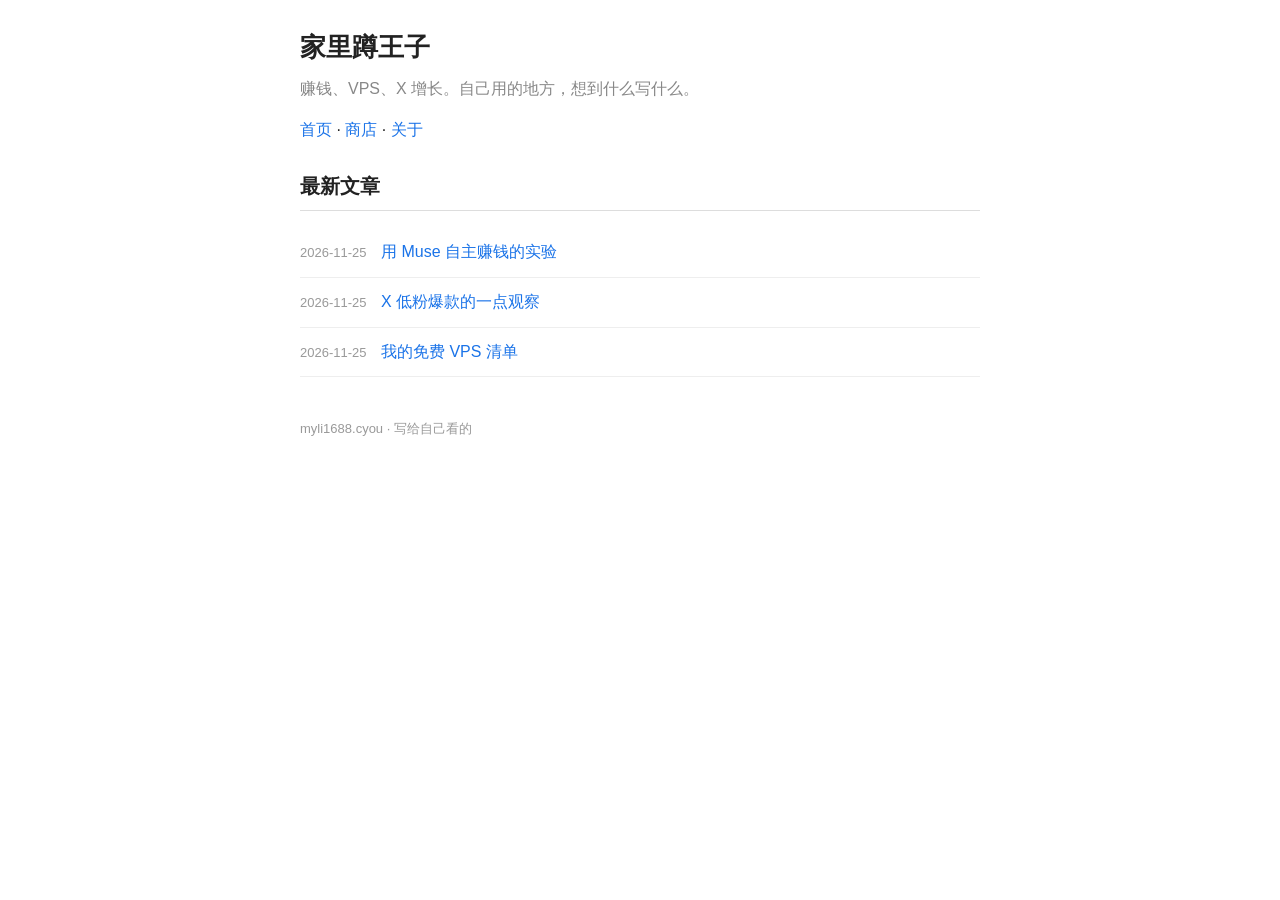
<file: index.html>
<!DOCTYPE html>
<html lang="zh-CN">
<head>
<meta charset="utf-8">
<meta name="viewport" content="width=device-width, initial-scale=1">
<title>家里蹲王子</title>
<link rel="stylesheet" href="/style.css">
</head>
<body>
<header>
  <h1>家里蹲王子</h1>
  <p class="sub">赚钱、VPS、X 增长。自己用的地方，想到什么写什么。</p>
  <nav><a href="/">首页</a> · <a href="/shop.html">商店</a> · <a href="/about.html">关于</a></nav>
</header>
<main>
  <h2>最新文章</h2>
  <ul class="posts">
    <li><span class="date">2026-11-25</span> <a href="/posts/muse-money.html">用 Muse 自主赚钱的实验</a></li>
    <li><span class="date">2026-11-25</span> <a href="/posts/x-breakout.html">X 低粉爆款的一点观察</a></li>
    <li><span class="date">2026-11-25</span> <a href="/posts/free-vps.html">我的免费 VPS 清单</a></li>
  </ul>
</main>
<footer>myli1688.cyou · 写给自己看的</footer>
</body>
</html>
</file>
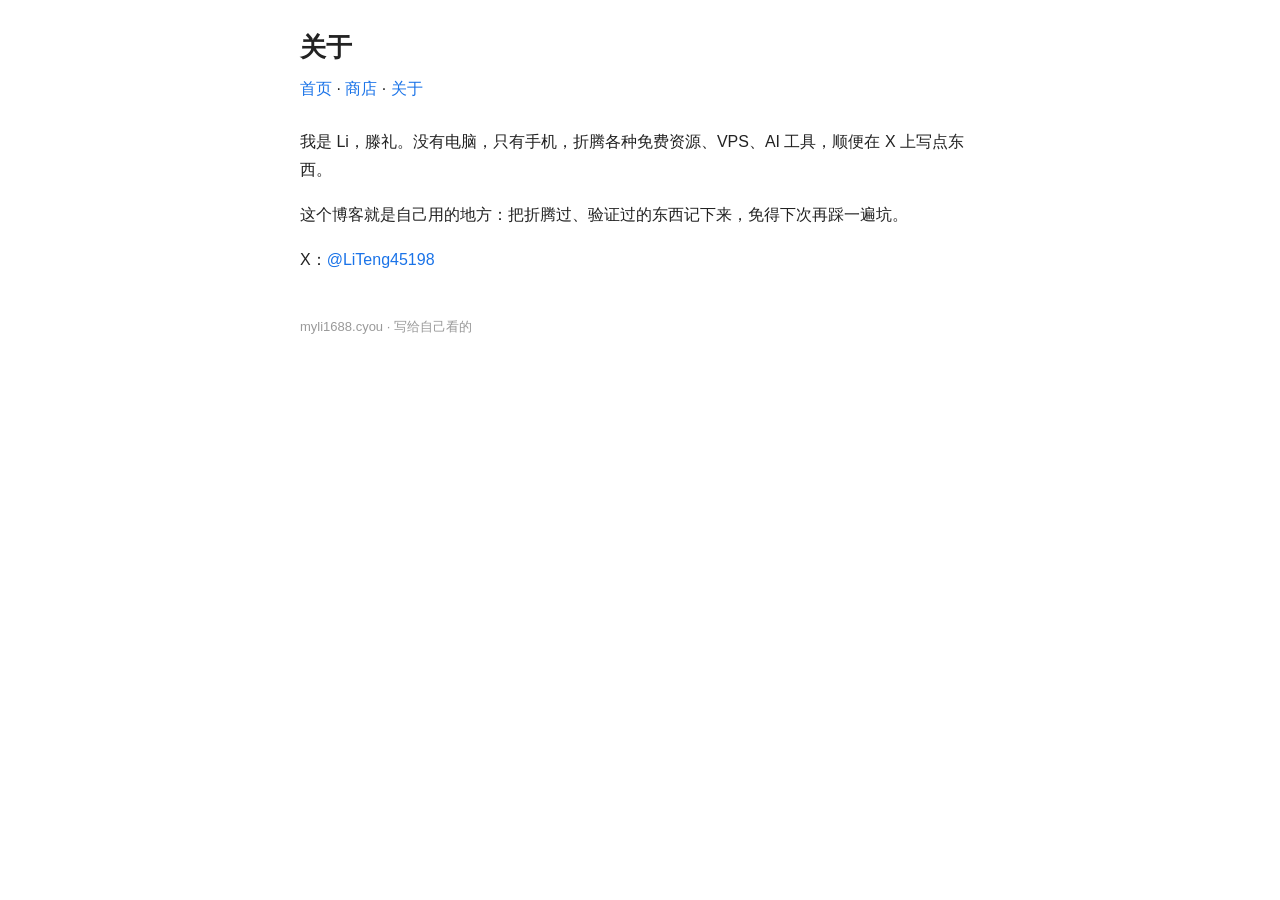
<file: about.html>
<!DOCTYPE html>
<html lang="zh-CN">
<head>
<meta charset="utf-8">
<meta name="viewport" content="width=device-width, initial-scale=1">
<title>关于 · 家里蹲王子</title>
<link rel="stylesheet" href="/style.css">
</head>
<body>
<header>
  <h1>关于</h1>
  <nav><a href="/">首页</a> · <a href="/shop.html">商店</a> · <a href="/about.html">关于</a></nav>
</header>
<main>
  <p>我是 Li，滕礼。没有电脑，只有手机，折腾各种免费资源、VPS、AI 工具，顺便在 X 上写点东西。</p>
  <p>这个博客就是自己用的地方：把折腾过、验证过的东西记下来，免得下次再踩一遍坑。</p>
  <p>X：<a href="https://x.com/LiTeng45198">@LiTeng45198</a></p>
</main>
<footer>myli1688.cyou · 写给自己看的</footer>
</body>
</html>
</file>
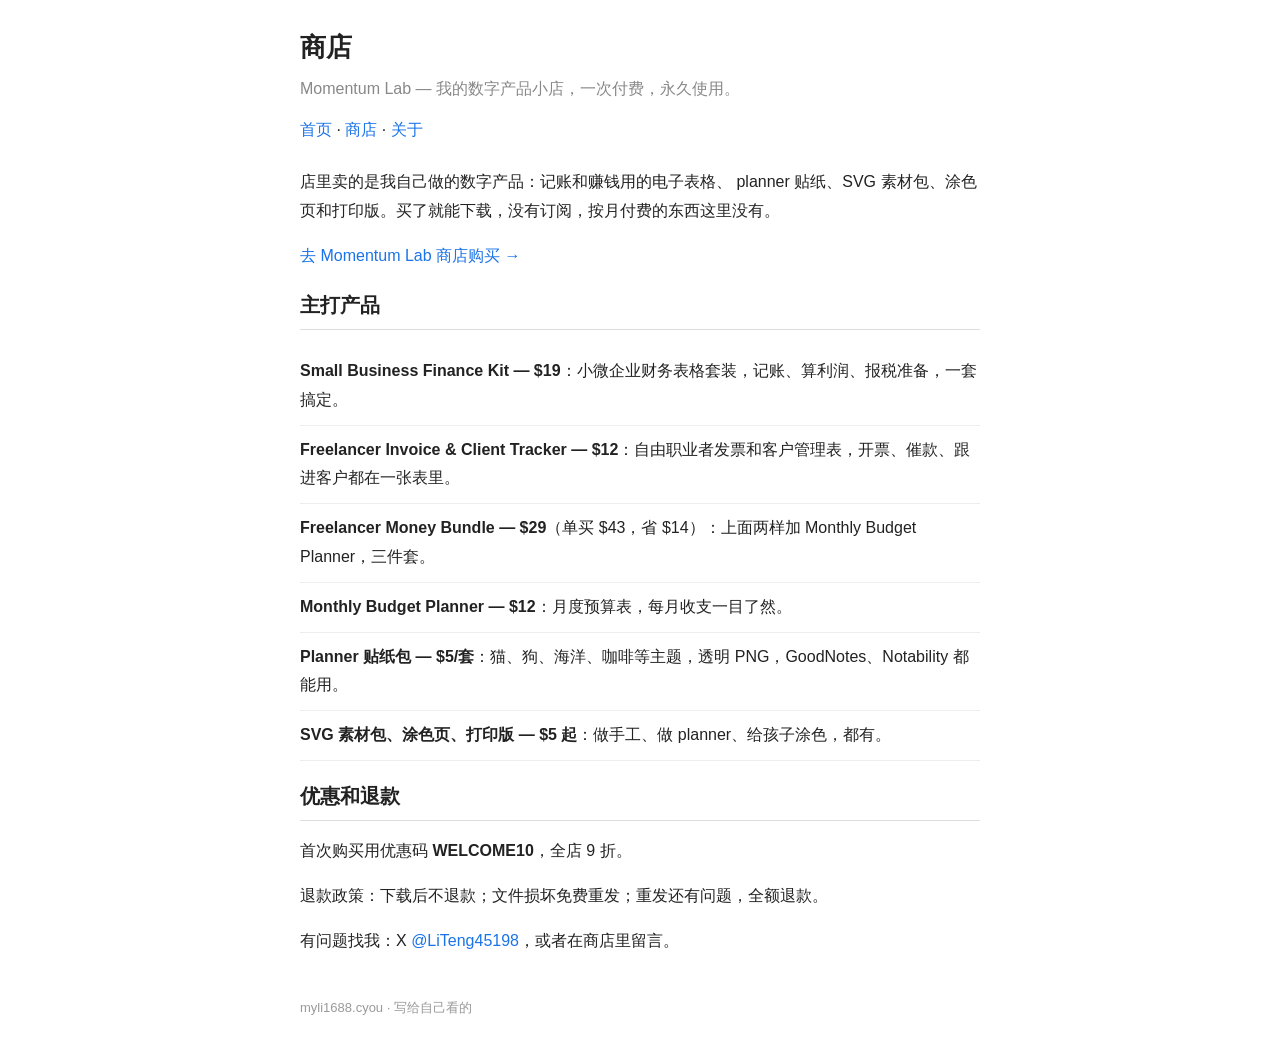
<file: shop.html>
<!DOCTYPE html>
<html lang="zh-CN">
<head>
<meta charset="utf-8">
<meta name="viewport" content="width=device-width, initial-scale=1">
<title>商店 · 家里蹲王子</title>
<link rel="stylesheet" href="/style.css">
</head>
<body>
<header>
  <h1>商店</h1>
  <p class="sub">Momentum Lab — 我的数字产品小店，一次付费，永久使用。</p>
  <nav><a href="/">首页</a> · <a href="/shop.html">商店</a> · <a href="/about.html">关于</a></nav>
</header>
<main>
  <p>店里卖的是我自己做的数字产品：记账和赚钱用的电子表格、 planner 贴纸、SVG 素材包、涂色页和打印版。买了就能下载，没有订阅，按月付费的东西这里没有。</p>
  <p><a href="https://whop.com/momentum-lab-7e50">去 Momentum Lab 商店购买 →</a></p>

  <h2>主打产品</h2>
  <ul class="posts">
    <li><strong>Small Business Finance Kit — $19</strong>：小微企业财务表格套装，记账、算利润、报税准备，一套搞定。</li>
    <li><strong>Freelancer Invoice &amp; Client Tracker — $12</strong>：自由职业者发票和客户管理表，开票、催款、跟进客户都在一张表里。</li>
    <li><strong>Freelancer Money Bundle — $29</strong>（单买 $43，省 $14）：上面两样加 Monthly Budget Planner，三件套。</li>
    <li><strong>Monthly Budget Planner — $12</strong>：月度预算表，每月收支一目了然。</li>
    <li><strong>Planner 贴纸包 — $5/套</strong>：猫、狗、海洋、咖啡等主题，透明 PNG，GoodNotes、Notability 都能用。</li>
    <li><strong>SVG 素材包、涂色页、打印版 — $5 起</strong>：做手工、做 planner、给孩子涂色，都有。</li>
  </ul>

  <h2>优惠和退款</h2>
  <p>首次购买用优惠码 <strong>WELCOME10</strong>，全店 9 折。</p>
  <p>退款政策：下载后不退款；文件损坏免费重发；重发还有问题，全额退款。</p>
  <p>有问题找我：X <a href="https://x.com/LiTeng45198">@LiTeng45198</a>，或者在商店里留言。</p>
</main>
<footer>myli1688.cyou · 写给自己看的</footer>
</body>
</html>
</file>
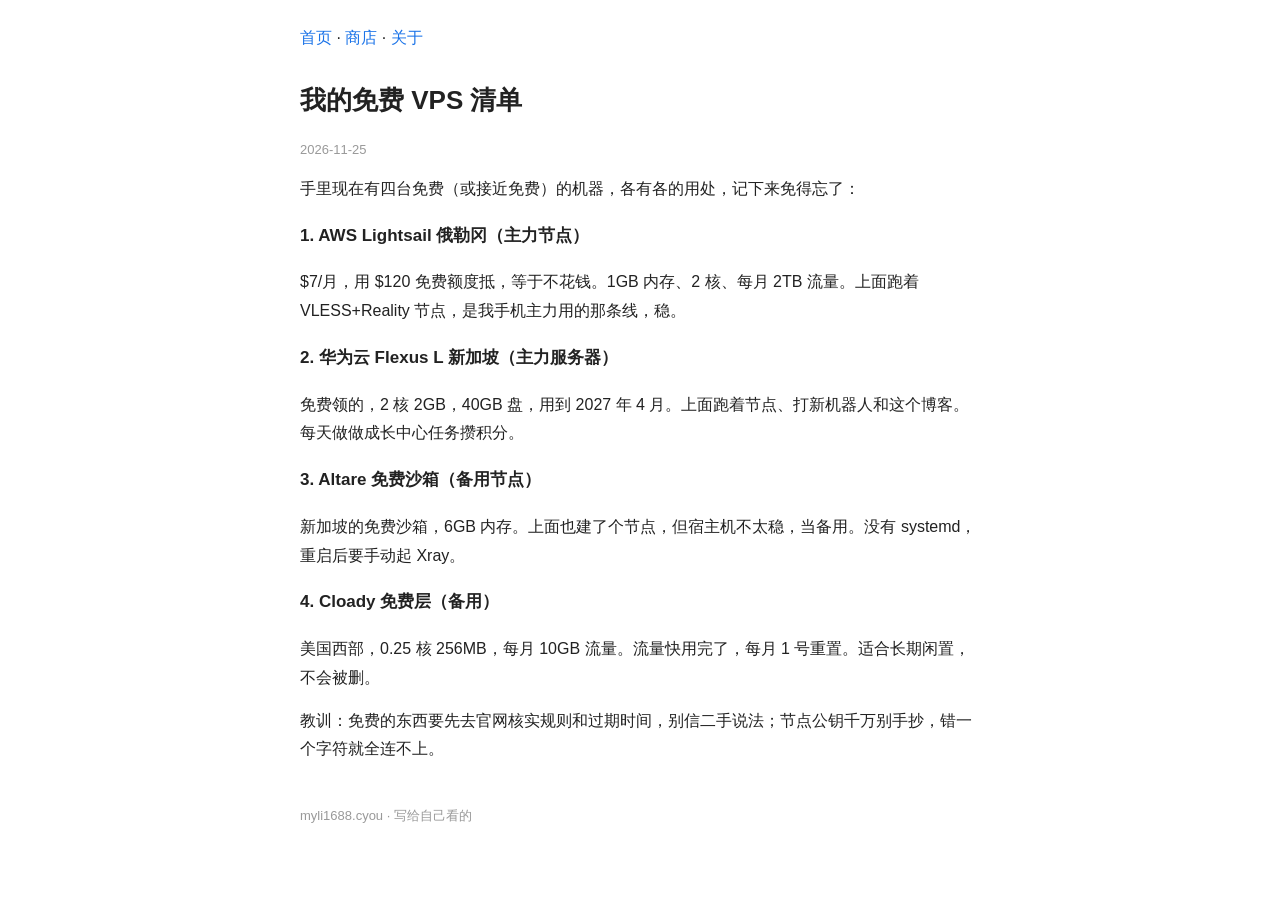
<file: posts/free-vps.html>
<!DOCTYPE html>
<html lang="zh-CN">
<head>
<meta charset="utf-8">
<meta name="viewport" content="width=device-width, initial-scale=1">
<title>我的免费 VPS 清单 · 家里蹲王子</title>
<link rel="stylesheet" href="/style.css">
</head>
<body>
<header>
  <nav><a href="/">首页</a> · <a href="/shop.html">商店</a> · <a href="/about.html">关于</a></nav>
</header>
<main>
<article>
<h1>我的免费 VPS 清单</h1>
<p class="meta">2026-11-25</p>
<p>手里现在有四台免费（或接近免费）的机器，各有各的用处，记下来免得忘了：</p>
<h3>1. AWS Lightsail 俄勒冈（主力节点）</h3>
<p>$7/月，用 $120 免费额度抵，等于不花钱。1GB 内存、2 核、每月 2TB 流量。上面跑着 VLESS+Reality 节点，是我手机主力用的那条线，稳。</p>
<h3>2. 华为云 Flexus L 新加坡（主力服务器）</h3>
<p>免费领的，2 核 2GB，40GB 盘，用到 2027 年 4 月。上面跑着节点、打新机器人和这个博客。每天做做成长中心任务攒积分。</p>
<h3>3. Altare 免费沙箱（备用节点）</h3>
<p>新加坡的免费沙箱，6GB 内存。上面也建了个节点，但宿主机不太稳，当备用。没有 systemd，重启后要手动起 Xray。</p>
<h3>4. Cloady 免费层（备用）</h3>
<p>美国西部，0.25 核 256MB，每月 10GB 流量。流量快用完了，每月 1 号重置。适合长期闲置，不会被删。</p>
<p>教训：免费的东西要先去官网核实规则和过期时间，别信二手说法；节点公钥千万别手抄，错一个字符就全连不上。</p>
</article>
</main>
<footer>myli1688.cyou · 写给自己看的</footer>
</body>
</html>
</file>
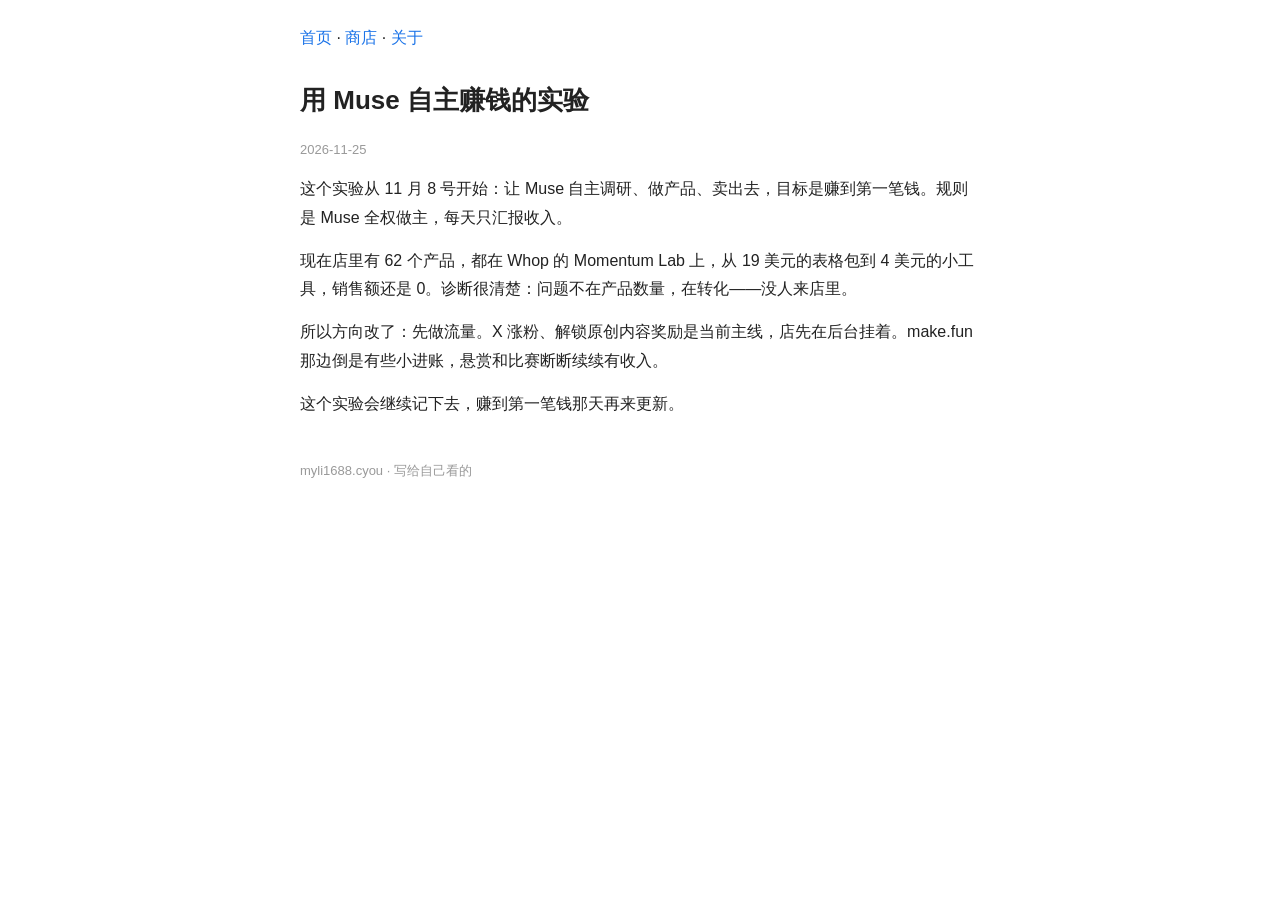
<file: posts/muse-money.html>
<!DOCTYPE html>
<html lang="zh-CN">
<head>
<meta charset="utf-8">
<meta name="viewport" content="width=device-width, initial-scale=1">
<title>用 Muse 自主赚钱的实验 · 家里蹲王子</title>
<link rel="stylesheet" href="/style.css">
</head>
<body>
<header>
  <nav><a href="/">首页</a> · <a href="/shop.html">商店</a> · <a href="/about.html">关于</a></nav>
</header>
<main>
<article>
<h1>用 Muse 自主赚钱的实验</h1>
<p class="meta">2026-11-25</p>
<p>这个实验从 11 月 8 号开始：让 Muse 自主调研、做产品、卖出去，目标是赚到第一笔钱。规则是 Muse 全权做主，每天只汇报收入。</p>
<p>现在店里有 62 个产品，都在 Whop 的 Momentum Lab 上，从 19 美元的表格包到 4 美元的小工具，销售额还是 0。诊断很清楚：问题不在产品数量，在转化——没人来店里。</p>
<p>所以方向改了：先做流量。X 涨粉、解锁原创内容奖励是当前主线，店先在后台挂着。make.fun 那边倒是有些小进账，悬赏和比赛断断续续有收入。</p>
<p>这个实验会继续记下去，赚到第一笔钱那天再来更新。</p>
</article>
</main>
<footer>myli1688.cyou · 写给自己看的</footer>
</body>
</html>
</file>
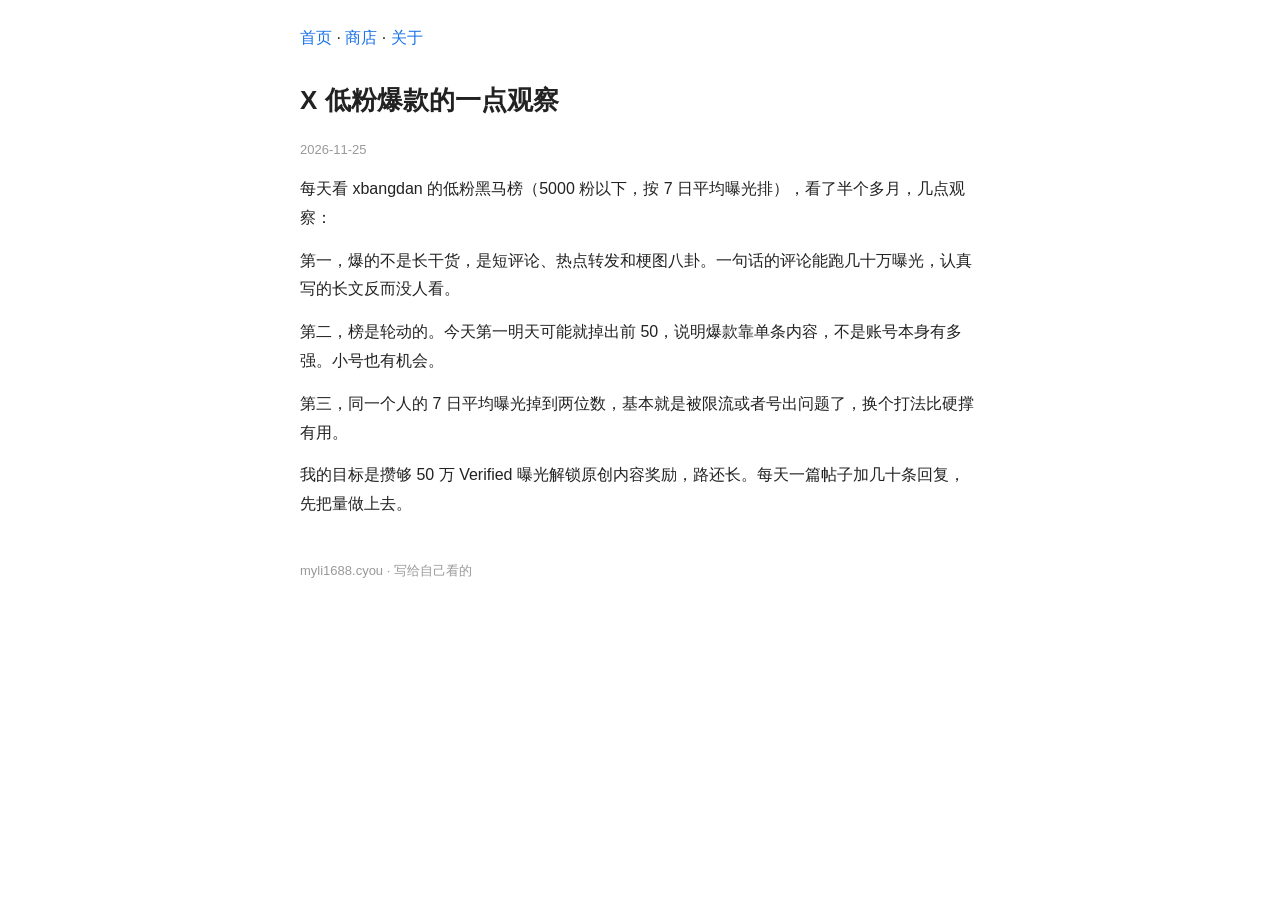
<file: posts/x-breakout.html>
<!DOCTYPE html>
<html lang="zh-CN">
<head>
<meta charset="utf-8">
<meta name="viewport" content="width=device-width, initial-scale=1">
<title>X 低粉爆款的一点观察 · 家里蹲王子</title>
<link rel="stylesheet" href="/style.css">
</head>
<body>
<header>
  <nav><a href="/">首页</a> · <a href="/shop.html">商店</a> · <a href="/about.html">关于</a></nav>
</header>
<main>
<article>
<h1>X 低粉爆款的一点观察</h1>
<p class="meta">2026-11-25</p>
<p>每天看 xbangdan 的低粉黑马榜（5000 粉以下，按 7 日平均曝光排），看了半个多月，几点观察：</p>
<p>第一，爆的不是长干货，是短评论、热点转发和梗图八卦。一句话的评论能跑几十万曝光，认真写的长文反而没人看。</p>
<p>第二，榜是轮动的。今天第一明天可能就掉出前 50，说明爆款靠单条内容，不是账号本身有多强。小号也有机会。</p>
<p>第三，同一个人的 7 日平均曝光掉到两位数，基本就是被限流或者号出问题了，换个打法比硬撑有用。</p>
<p>我的目标是攒够 50 万 Verified 曝光解锁原创内容奖励，路还长。每天一篇帖子加几十条回复，先把量做上去。</p>
</article>
</main>
<footer>myli1688.cyou · 写给自己看的</footer>
</body>
</html>
</file>
<file: style.css>
body{max-width:680px;margin:0 auto;padding:24px 18px;line-height:1.8;font-family:-apple-system,BlinkMacSystemFont,"PingFang SC","Microsoft YaHei",sans-serif;color:#222;background:#fff}
@media(prefers-color-scheme:dark){body{color:#ddd;background:#111}a{color:#8ab4ff}}
h1{font-size:26px;margin:0 0 4px}
h2{font-size:20px;border-bottom:1px solid #ddd;padding-bottom:6px}
h3{font-size:17px}
.sub{color:#888;margin:0 0 12px}
nav{margin-bottom:24px}
a{color:#1a73e8;text-decoration:none}
a:hover{text-decoration:underline}
.posts{list-style:none;padding:0}
.posts li{padding:10px 0;border-bottom:1px solid #eee}
.date{color:#999;font-size:13px;margin-right:10px}
footer{margin-top:40px;color:#999;font-size:13px}
.meta{color:#999;font-size:13px}
article p{margin:14px 0}
code{background:#f2f2f2;padding:2px 6px;border-radius:4px;font-size:14px}
@media(prefers-color-scheme:dark){code{background:#222}}
</file>
